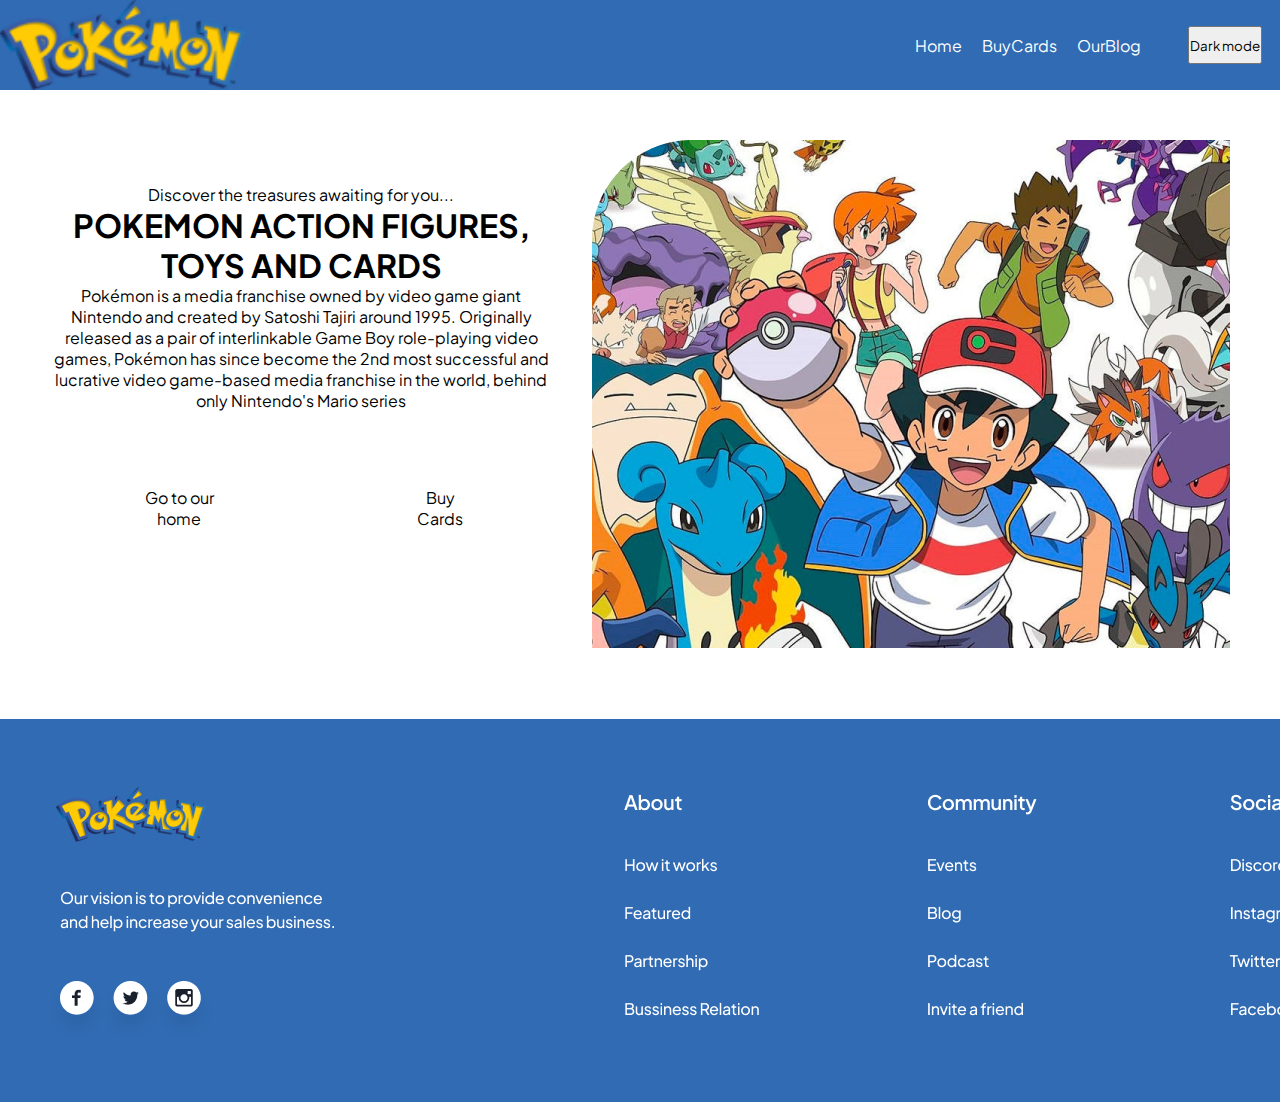
<file: index.html>
<!DOCTYPE html>
<html lang="en">
<head>
    <meta charset="UTF-8">
    <meta http-equiv="X-UA-Compatible" content="IE=edge">
    <meta name="viewport" content="width=device-width, initial-scale=1.0">
    <link rel="stylesheet" href="./root/styles/styles.css">
    <link rel="preconnect" href="https://fonts.googleapis.com">
    <link rel="preconnect" href="https://fonts.gstatic.com" crossorigin>
    <link rel="stylesheet" href="style/darkMode.css">
    <link href="https://fonts.googleapis.com/css2?family=Plus+Jakarta+Sans:wght@200;300;400;800&display=swap" rel="stylesheet">
    <link rel="shortcut icon" href="pikachu_icon.png">
    <title>pokemon</title>
</head>
<body>
    <header>
        <img id="logo"
        src= "root/assets/logopokemon.jpg" alt="logopokemon">
        <div class="botonesnavegador">
            <nav class="nav">
                <ul>
                    <li>
                        <a class="letrablanca" href="index.html">Home</a>
                    </li>
                    <li>
                        <a class="letrablanca" href="buycards.html">BuyCards</a>
                    </li>
                    <li>
                        <a class="letrablanca" href="ourblog.html">OurBlog</a>
                    </li>
                </ul>
            </nav>
            <button class="dark_mode"> Dark mode </button>
        </div>
    </header>
    
    <main>
    <section>
        <p>Discover the treasures awaiting for you...
        </p>
        <h1>POKEMON ACTION FIGURES, TOYS AND CARDS</h1>
        <p>Pokémon is a media franchise owned by video game giant Nintendo and created by Satoshi Tajiri around 1995. Originally released as a pair of interlinkable Game Boy role-playing video games, Pokémon has since become the 2nd most successful and lucrative video game-based media franchise in the world, behind only Nintendo's Mario series</p>
        
    
    <div>
        <ul class="mainGoto">
            <li class="botonesdos">
                <a href="gotoour.html">Go to our home</a>
            </li>
            <li class="botonesdos">
                <a href="Buycards2.html">Buy Cards</a>
            </li>
        </div>
    </section>
    <img id= imagenanime
        src="root/assets/animeimage.png" alt="imagenanime">
    </main>
    </ul>
    <img id="logopokemon">
    
    <div>
        <img id="footer"
        src="root/assets/Footer.png">
    </div>

</body>
<script src="scripts/pokemon.js"></script>
</html>
</file>
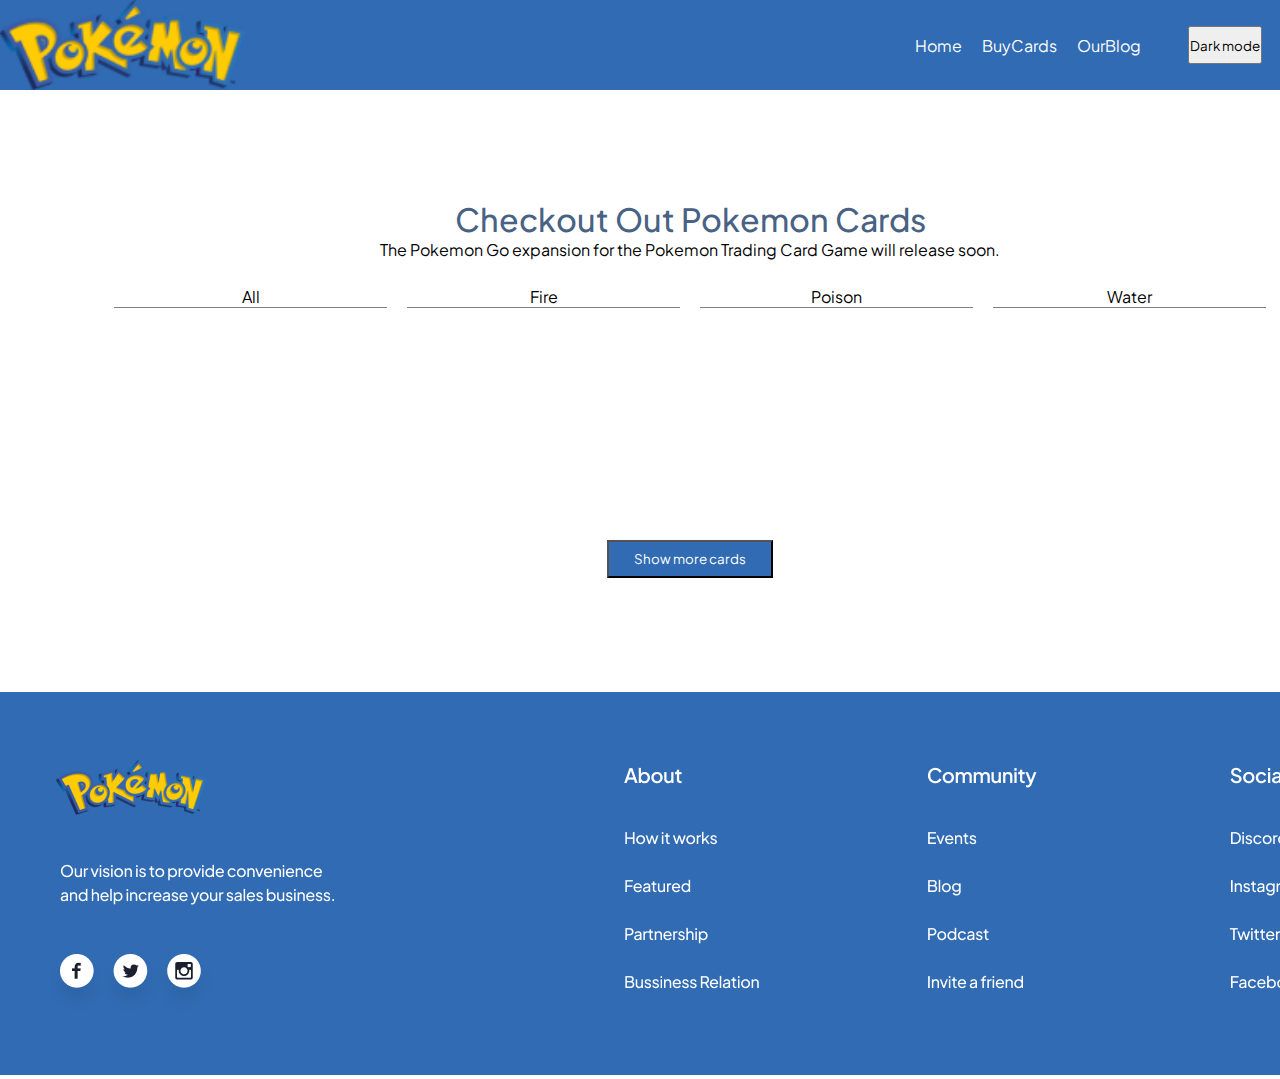
<file: buycards.html>
<!DOCTYPE html>
<html lang="en">
<head>
    <meta charset="UTF-8">
    <meta http-equiv="X-UA-Compatible" content="IE=edge">
    <meta name="viewport" content="width=device-width, initial-scale=1.0">
    <link rel="stylesheet" href="./root/styles/styles.css">
    <link rel="preconnect" href="https://fonts.googleapis.com">
    <link rel="preconnect" href="https://fonts.gstatic.com" crossorigin>
    <link href="https://fonts.googleapis.com/css2?family=Plus+Jakarta+Sans:wght@200;300;400;800&display=swap" rel="stylesheet">
    <link rel="stylesheet" href="style/buycards.css">
    <link rel="stylesheet" href="style/darkMode.css">
    <link rel="shortcut icon" href="pikachu_icon.png">
    <title>pokemon</title>
</head>
<body>
    <header>
        <img id="logo"
        src= "root/assets/logopokemon.jpg" alt="logopokemon">
        <div class="botonesnavegador">
            <nav class="nav">
                <ul>
                    <li>
                        <a class="letrablanca" href="index.html">Home</a>
                    </li>
                    <li>
                        <a class="letrablanca" href="buycards.html">BuyCards</a>
                    </li>
                    <li>
                        <a class="letrablanca" href="ourblog.html">OurBlog</a>
                    </li>
                </ul>
            </nav>
            <button class="dark_mode"> Dark mode </button>
        </div>
    </header>
    

        <main>
            <section class="cualquiera">
                <h1>Checkout Out Pokemon Cards</h1>
                <p class="texto">The Pokemon Go expansion for the Pokemon Trading Card Game will release soon. </p>
        
                <ul class="filter">
                    <li> <a onclick="typesButton('all')">All</a></li>
                    <li> <a onclick= "typesButton('fire')" class="types">Fire</a></li>
                    <li> <a onclick= "typesButton('poison')"class="types">Poison</a></li>
                    <li> <a onclick= "typesButton('water')"class="types">Water</a></li>
                </ul>
            </section>
            <section>
                <div id="container-characters"></div>
                <div class="showCards">
                    <button class="button">Show more cards</button>
                    <p class="cards"></p>
                </div> 
            </section>
            
        </main>
        

    <div>
        <img id="footer"
        src="root/assets/Footer.png">
    </div>

</body>
<script src="scripts/pokemon.js"></script>
</html>
</file>
<file: root/styles/styles.css>
* {
    box-sizing: border-box;
    margin: 0;
    padding: 0;
    font-family: 'Plus Jakarta Sans', sans-serif;



}
a {
    text-decoration: none;
}

header {
    background-color: #306bb3;
    height: 10vh;
    width: 100%;
    display: flex;
    flex-direction: row;
    justify-content:space-between;
}

.nav {
    display: flex;
    align-items: center;
    flex-direction: row;
    justify-content: space-between;
    text-decoration-line: none;

} 
button{
    height: 38px;
}
.botonesnavegador {
    display: flex;
    justify-content: space-around;
    align-items: center;
    flex-direction: row;
    gap: 10px;
    width: 30%;
    

}
a {
    color: black;
}



ul {
    display: flex;
    flex-direction: row;
    gap: 20px;
    color: white;
    text-decoration: none

    
    
    
}
.letrablanca{
    color: white
}
li {
    list-style: none;
    text-decoration: none;
}
main {
    display: flex;
    flex-direction: row;
    margin: 50px;
    gap: 40px;
    font: Plus Jakarta Sans;
}

section {
    width: 50vw;
    text-align: center;
    display: flex;
    flex-direction: column;

    margin: auto;
    
}

.botonesdos{
    padding: 15%;
}
</file>
<file: style/darkMode.css>
body.dark_mode {
    
    background-color: #1a1a1a;
    color: #ffffff;
  }
  
.dark_mode>main>section>ul>li>a{
    color: white;
}
.grid{
  color: #1a1a1a;
}

.dark_mode>main>section>ul>li:hover {
  border-bottom: 2px solid white; 
  font-weight: bold; 
}

.colortitle{
  color: white;
}
</file>
<file: style/buycards.css>
* {
    box-sizing: border-box;
    margin: 0;
    padding: 0;
    font-family: "Plus Jakarta Sans", sans-serif;
    list-style: none;
    text-decoration: none;
}
body{
    width: 100vw;
}

a {
    text-decoration: none;
    color: black;
}

ul {
    list-style: none;
}

section{
    width: 100vw;
}

main{
    display: flex;
    flex-direction: column;
    /* padding: 50PX;
    gap: 30px; */
}

.cualquiera{
    display: flex;
    flex-direction: column;
    align-items: center;
    margin-top: 5%;
}


h1{
    color: #486284;
    font-weight: 500;
    display: flex;
    justify-content: center;
}
.container {
    width: 90%;
    display: grid;
    grid-template-columns: repeat(4, 25%);
    margin: 5% auto;
}


#container-characters {
    /* gap: 0.1rem;
    grid-template-rows: 5rem; 
    grid-template-columns: repeat(4);
    justify-content: start;
    width: 90%;
    margin-left: 2%;
    */
    width: 100vw;
    display: grid;
    grid-template-columns: repeat(4,1fr);
    flex-wrap: wrap;
    justify-content: space-evenly;
    gap: 30px;
    margin: 5%;

}



.buyCards {
    background-color: #DEE5ED;
    /*width: calc(90% / 4);*/
    display: flex;
    flex-direction: column;
    justify-content: space-between;
    border-radius: 10px;
    padding: 3%;
    border: none;
    margin: 5% 0;
    width: 90%;
}

.buyCards.hidden {
    display: none;
}

.CardsDetails {
    background-color: #DEE5ED;
    display: flex;
    flex-direction: row;
    justify-content: space-between;
    align-items: center;
    padding: 10px
}

.buybutton{
    color: white;
    background-color: #306BB3;
    padding: 8px 25px;
}

.filter{
    display: flex;
    justify-content: space-around;
    width: 90%;
    margin-top: 2%;
}

.filter li {
    border-bottom: 1px solid gray;
    font-weight: normal;
    width: 100%;
    text-align: center
}

.filter li:hover {
    border-bottom: 2px solid black; 
    font-weight: bold; 
}
.cards{
    color: #306BB3;
    position: absolute;
    right: 0;
}

.imgPokemon {
    background-color: white ;
    border-radius: 10px;
    font-weight: 20px
    
}

.showCards{
    display: flex;
    flex-direction: row;
    justify-content: space-around;
    /* position: relative; */
    right: 0;
    margin: 5%;
}

.button{
    color: white;
    background-color: #306BB3;
    padding: 8px 25px;
}
</file>
